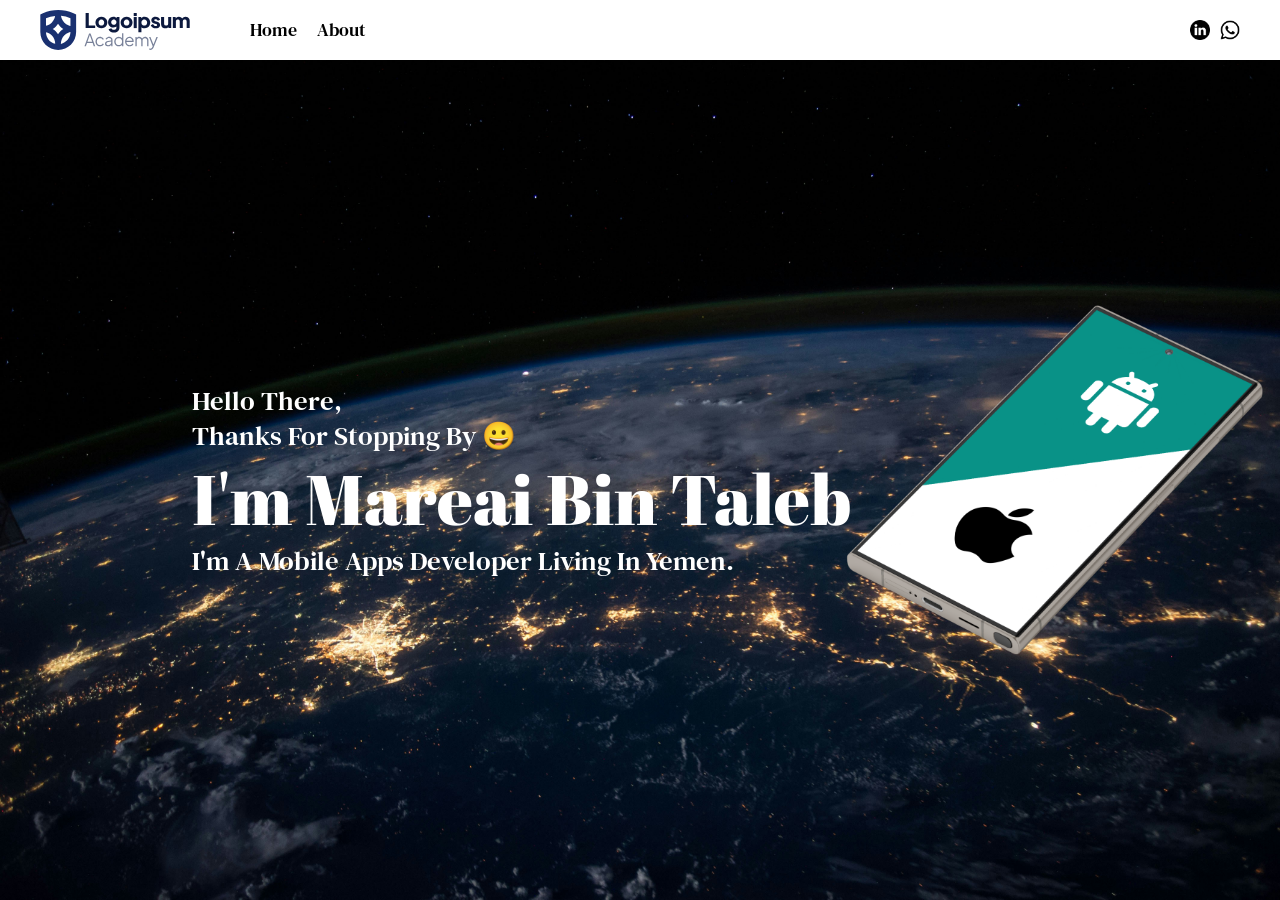
<file: index.html>
<!doctype html>
<html lang="en">
  <head>
    <meta charset="UTF-8" />
    <meta name="viewport" content="width=device-width, initial-scale=1" />
    <title>Mareai Bin Taleb</title>
    <link href="css/reset.css" rel="stylesheet" />
    <link href="css/main.css" rel="stylesheet" />
    <link href="css/hero.css" rel="stylesheet" />
  </head>
  <body>
    <header class="header-main">
      <div class="header-main-logo">
        <img src="assets/images/dummy-logo.svg" alt="My logo" />
        <nav class="header-main-nav">
          <ul>
            <li><a href="index.html">Home</a></li>
            <li><a href="#">About</a></li>
          </ul>
        </nav>
      </div>
      <div class="header-main-sm">
        <a href="https://www.linkedin.com/in/bintaleb-mareai">
          <div class="header-main-sm-lin"></div>
        </a>
        <a
          href="https://api.whatsapp.com/send/?phone=967773627506&text&type=phone_number&app_absent="
        >
          <div class="header-main-sm-wh"></div>
        </a>
      </div>
    </header>

    <section class="section-hero">
      <div class="div-introduction">
        <p>
          hello there,<br />
          thanks for stopping by 😀
        </p>
        <h2>I'm Mareai Bin taleb</h2>
        <p>I'm a mobile apps developer living in Yemen.</p>
      </div>
    </section>
  </body>
</html>
</file>
<file: css/main.css>
@font-face{
  font-family: flatface;
  src: url(../assets/fonts/AbrilFatface-Regular.ttf)
}

@font-face{
  font-family: DMSerif-req;
  src: url(../assets/fonts/DMSerifText-Regular.ttf)
}

@font-face{
  font-family: DMSerif-ita;
  src: url(../assets/fonts/DMSerifText-Italic.ttf)
}

body {
  background-color: #1e1e1e;
}

body:after{
  position: absolute;
  width: 0;
  height: 0;
  overflow: hidden;
  z-index: -1;
  content: url(../assets/images/whatsapp.png) url(../assets/images/linkedin.png);
}

h2 {
  font-size:24px;
  line-height: 30px;
  color: #fff;
  font-family: flatface;
  text-transform: capitalize;
}

p{
  font-size:14px;
  line-height: 18px;
  color: #fff;
  font-family: DMSerif-req;
}

a {
  font-size:14px;
  line-height: 18px;
  color: #fff;
  font-family: DMSerif-req;
  cursor: pointer;
}

.header-main {
  position: fixed;
  top:0;
  z-index: 1000;
  width: 100%;
  height: 60px;
  background-color: #fff;
  display: flex;
  justify-content: space-between;
}

.header-main-logo{
  width: fit-content;
  height: 100%;
  display: flex;
  padding-left: 40px;
}

.header-main-logo img {
  height: 40px;
  align-self: center;
}


.header-main-nav {
  width: fit-content;
  height: 100%;
}
.header-main-nav ul {
  margin-left: 50px;
}

.header-main-nav ul li{
  display: inline;
  float:left;
}

.header-main-nav ul li a{
  padding: 0 10px;
  font-size: 18px;
 /* When a text take the same height of it \is parent it will be centered */
  line-height: 60px;
  color: #000;
  display: block;
  height: 100%;
}

.header-main-nav ul li a:hover{
  color: #193070;
}

.header-main-sm{
  width: fit-content;
  height: 100%;
  padding-right: 40px;
  display: flex;
  align-items: center;
  column-gap: 10px;

}

.header-main-sm-lin{
  width: 20px;
  height: 20px;
  background-image: url('../assets/images/linkedin-dark.png');
  background-repeat: no-repeat;
  background-size: cover;
}

.header-main-sm-lin:hover{
  background-image: url('../assets/images/linkedin.png');
}


.header-main-sm-wh{
  width: 20px;
  height: 20px;
  background-image: url('../assets/images/whatsapp-dark.png');
  background-repeat: no-repeat;
  background-size: cover;
}

.header-main-sm-wh:hover{
  background-image: url('../assets/images/whatsapp.png');
}
</file>
<file: css/hero.css>
.section-hero{
  margin-top: 60px;
  background-image:url(../assets/images/android_ios-left.png), url('../assets/images/nasa-Q1p7bh3SHj8-unsplash.jpg');
  background-size: 50vh, cover;
  background-repeat: no-repeat;
  background-position: right, top;
  width: 100%;
  height: calc(100vh - 60px);
  display: flex;
  align-items: center;
}


.div-introduction{
  margin-left: 15vw;
}

.section-hero p{
  font-size: 27px;
  line-height: 35px;
  text-transform: capitalize;
  }

.section-hero h2{
  font-size: 70px;
  line-height: 90px;
  text-transform: capitalize;
  }
</file>
